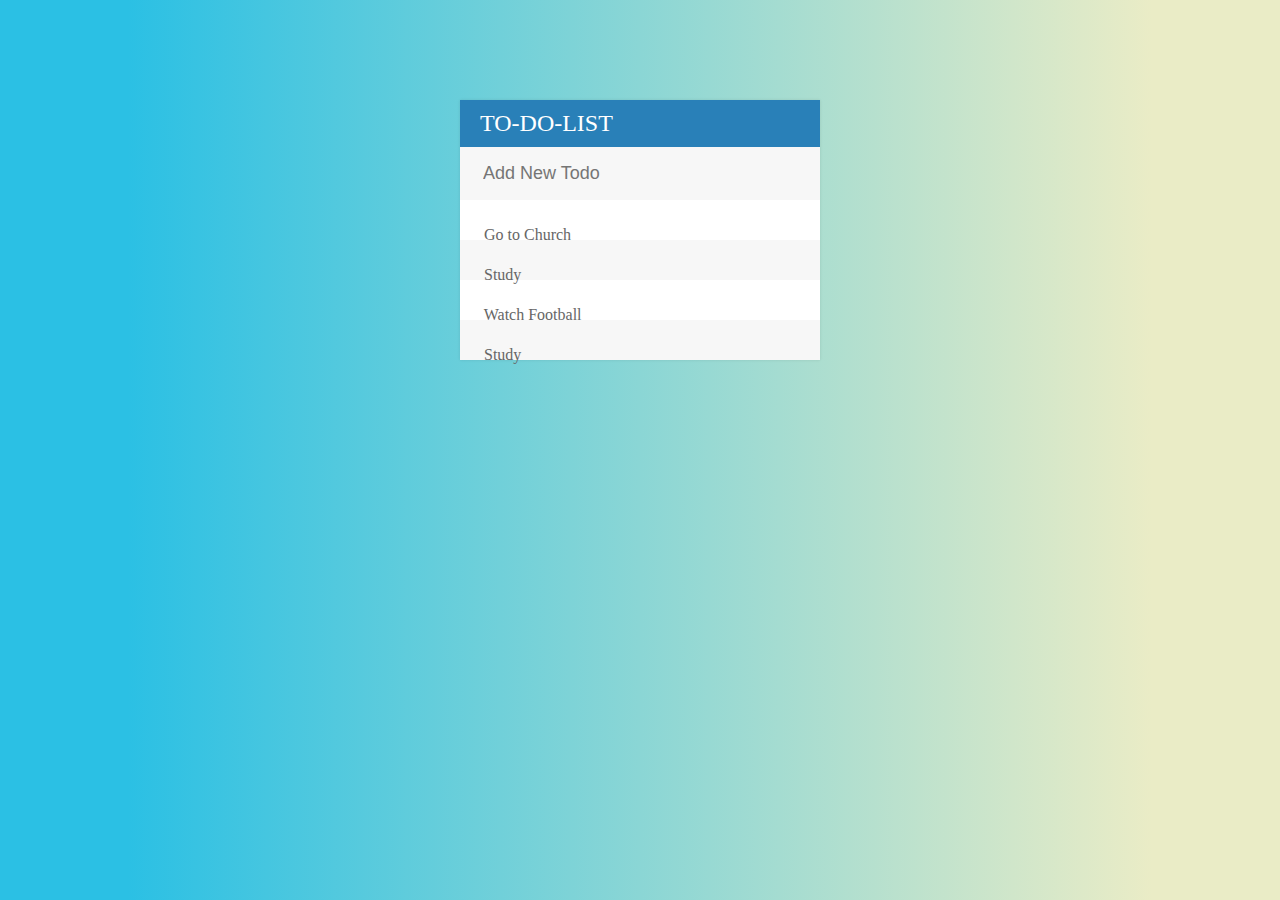
<file: TODO LIST APP/index.html>
<!DOCTYPE html>
<html lang="en">
<head>
    <meta charset="UTF-8">
    <meta name="viewport" content="width=device-width, initial-scale=1.0">
    <meta http-equiv="X-UA-Compatible" content="ie=edge">
    <title>TodoList App</title>
    <link rel="stylesheet" href="assets/css/todo.css">
    <link rel="stylesheet" href="https://use.fontawesome.com/releases/v5.5.0/css/all.css" integrity="sha384-B4dIYHKNBt8Bc12p+WXckhzcICo0wtJAoU8YZTY5qE0Id1GSseTk6S+L3BlXeVIU" crossorigin="anonymous">
    <script src="assets/js/lib/jquery-3.3.1.min.js"></script>
</head>
<body>
    <div id="container">
        <h1>To-Do-List<i class="fa fa-plus"></i></h1>
        <input type="text" placeholder="Add New Todo">
        <ul>
            <li><span><i class="fa fa-trash"></i></span> Go to Church </li>
            <li><span><i class="fa fa-trash"></i></span> Study </li>
            <li><span><i class="fa fa-trash"></i></span> Watch Football </li>
            <li><span><i class="fa fa-trash"></i></span> Study </li>
        </ul>
    </div>


    <script src="assets/js/todos.js"></script>
</body>
</html>
</file>
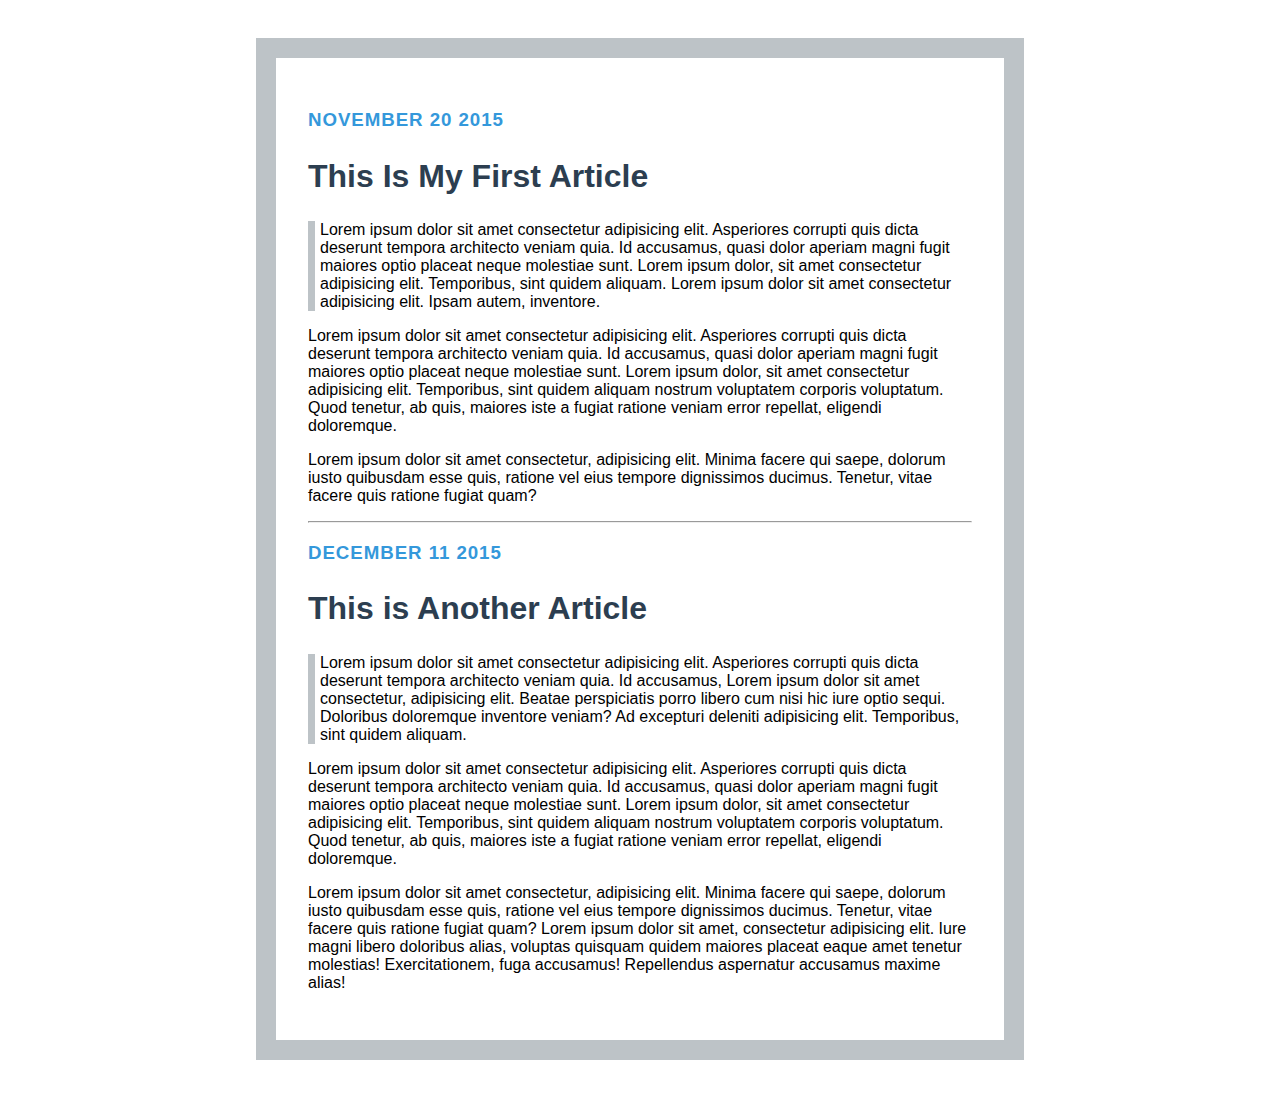
<file: Blog/blogExercise.html>
<!DOCTYPE html>
<html lang="en">
<head>
    <meta charset="UTF-8">
    <meta name="viewport" content="width=device-width, initial-scale=1.0">
    <meta http-equiv="X-UA-Compatible" content="ie=edge">
    <title>Blog Exercise</title>
    <link rel="stylesheet" href="blog.css">
</head>
<body>
    <h3 class="date">November 20 2015</h3>
    <h2>This Is My First Article</h2>
    <p class="first-paragraph">Lorem ipsum dolor sit amet consectetur adipisicing elit. Asperiores corrupti quis dicta deserunt tempora architecto veniam quia. Id accusamus, quasi dolor aperiam magni fugit maiores optio placeat neque molestiae sunt. Lorem ipsum dolor, sit amet consectetur adipisicing elit. Temporibus, sint quidem aliquam. Lorem ipsum dolor sit amet consectetur adipisicing elit. Ipsam autem, inventore.</p>
    <p>Lorem ipsum dolor sit amet consectetur adipisicing elit. Asperiores corrupti quis dicta deserunt tempora architecto veniam quia. Id accusamus, quasi dolor aperiam magni fugit maiores optio placeat neque molestiae sunt. Lorem ipsum dolor, sit amet consectetur adipisicing elit. Temporibus, sint quidem aliquam nostrum voluptatem corporis voluptatum. Quod tenetur, ab quis, maiores iste a fugiat ratione veniam error repellat, eligendi doloremque.</p>
    <p>Lorem ipsum dolor sit amet consectetur, adipisicing elit. Minima facere qui saepe, dolorum iusto quibusdam esse quis, ratione vel eius tempore dignissimos ducimus. Tenetur, vitae facere quis ratione fugiat quam?</p>
    <hr>

    <h3 class="date">December 11 2015</h3>
    <h2>This is Another Article</h2>
    <p class="first-paragraph">Lorem ipsum dolor sit amet consectetur adipisicing elit. Asperiores corrupti quis dicta deserunt tempora architecto veniam quia. Id accusamus, Lorem ipsum dolor sit amet consectetur, adipisicing elit. Beatae perspiciatis porro libero cum nisi hic iure optio sequi. Doloribus doloremque inventore veniam? Ad excepturi deleniti adipisicing elit. Temporibus, sint quidem aliquam.</p>
    <p>Lorem ipsum dolor sit amet consectetur adipisicing elit. Asperiores corrupti quis dicta deserunt tempora architecto veniam quia. Id accusamus, quasi dolor aperiam magni fugit maiores optio placeat neque molestiae sunt. Lorem ipsum dolor, sit amet consectetur adipisicing elit. Temporibus, sint quidem aliquam nostrum voluptatem corporis voluptatum. Quod tenetur, ab quis, maiores iste a fugiat ratione veniam error repellat, eligendi doloremque.</p>
    <p>Lorem ipsum dolor sit amet consectetur, adipisicing elit. Minima facere qui saepe, dolorum iusto quibusdam esse quis, ratione vel eius tempore dignissimos ducimus. Tenetur, vitae facere quis ratione fugiat quam? Lorem ipsum dolor sit amet, consectetur adipisicing elit. Iure magni libero doloribus alias, voluptas quisquam quidem maiores placeat eaque amet tenetur molestias! Exercitationem, fuga accusamus! Repellendus aspernatur accusamus maxime alias! </p>

</body>
</html>
</file>
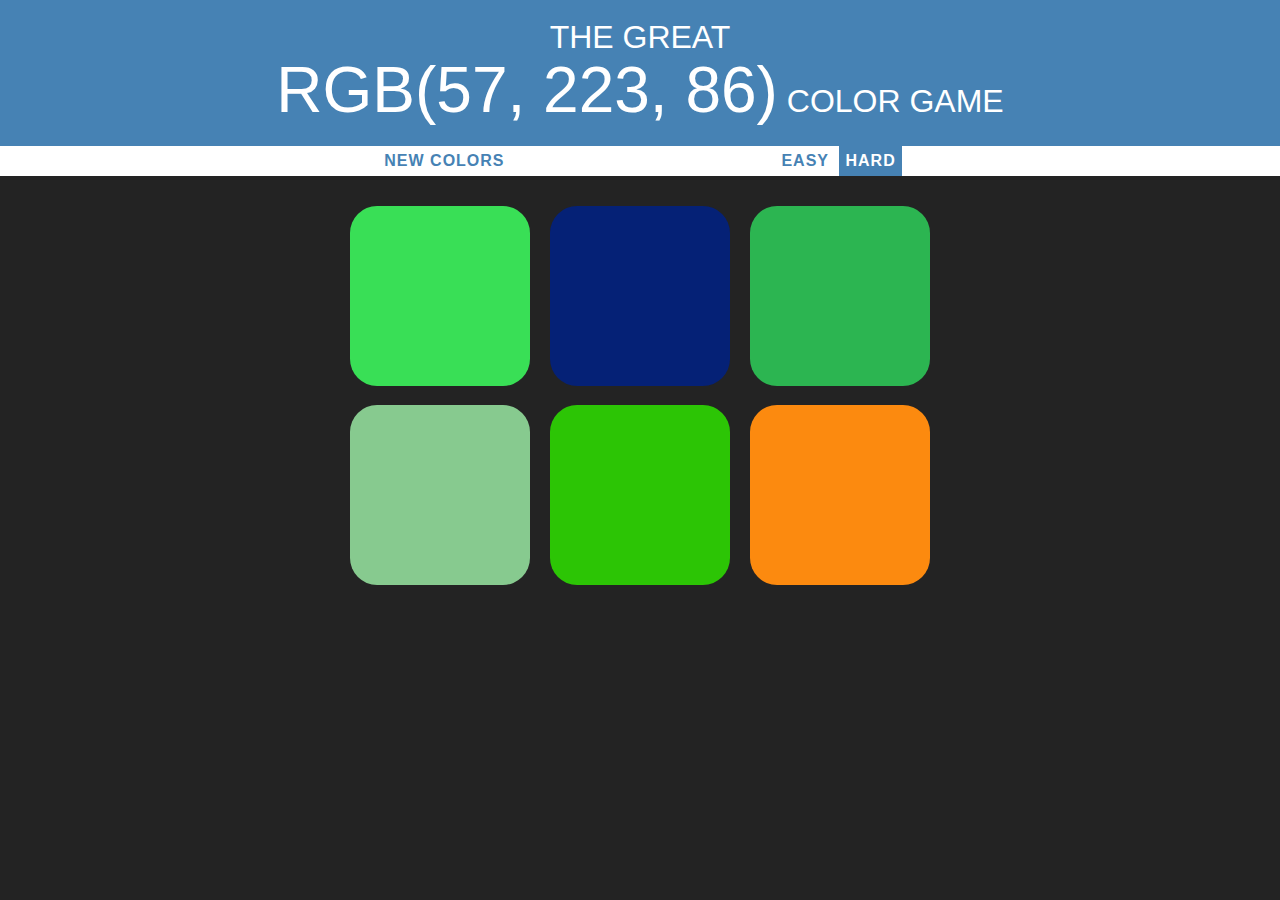
<file: COLOR GAME/color.html>
<!DOCTYPE html>
<html lang="en">
<head>
    <meta charset="UTF-8">
    <meta name="viewport" content="width=device-width, initial-scale=1.0">
    <meta http-equiv="X-UA-Compatible" content="ie=edge">
    <title>Color Gamet</title>
    <link rel="stylesheet" href="color.css">
</head>
<body>
    <h1>The Great 
        <br>
        <span id="colorDisplay">RGB</span> Color Game
    </h1>

    <div id="stripe">
        <button id="reset">New Colors</button>
        <span id="message"></span>
        <button id="easyBtn">Easy</button>
        <button id="hardBtn" class="selected">Hard</button>
    </div>
    <div id="container">
        <div class="square"></div>
        <div class="square"></div>
        <div class="square"></div>
        <div class="square"></div>
        <div class="square"></div>
        <div class="square"></div>
    </div>
    

    <script src="color.js"></script>
</body>
</html>
</file>
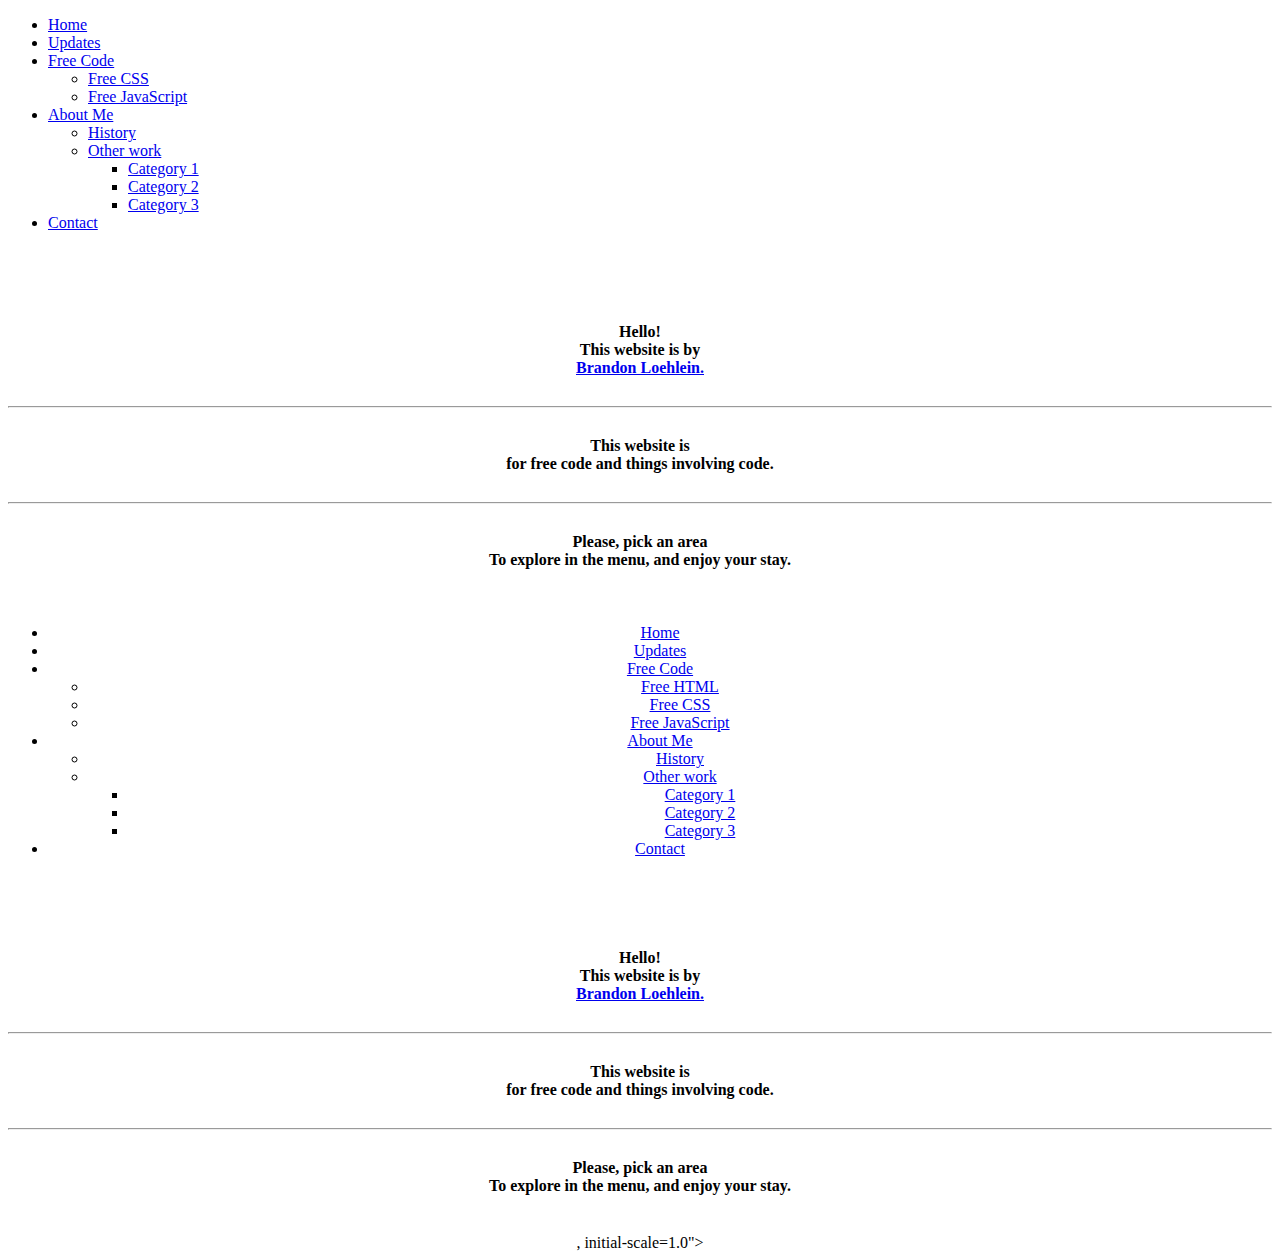
<file: TODO LIST APP/assets/hover.html>
<!DOCTYPE html>
<html lang="en">
<head>
    <meta charset="UTF-8">
    <meta name="viewport" content="width=<body>
        <nav id="primary_nav_wrap">
      <ul>
        <li class="current-menu-item"><a href="index.html">Home</a></li>
        <li><a href="#">Updates</a>
        <li><a href="freecode.html">Free Code</a>
          <ul>
            <li><a href="freecss.html">Free CSS</a></li>
            <li><a href="freejava.html">Free JavaScript</a></li>
          </ul>
        </li>
        <li><a href="#">About Me</a>
          <ul>
            <li class="dir"><a href="history.html">History</a></li>
            <li class="dir"><a href="other.html">Other work</a>
      
              <ul>
                <li><a href="#">Category 1</a></li>
                <li><a href="#">Category 2</a></li>
                <li><a href="#">Category 3</a></li>
                
              </ul>
            </li>
      <!--
            <li><a href="#">Sub Menu 3</a></li>
            <li><a href="#">Sub Menu 4</a></li>
            <li><a href="#">Sub Menu 5</a></li>
      -->
          </ul>
        </li>
      <!--
        <li><a href="#">Menu 4</a></li>
        <li><a href="#">Menu 5</a></li>
        <li><a href="#">Menu 6</a></li>
      -->
        <li><a href="#">Contact</a></li>
      </ul>
      </nav>
          <center>
      <br><br><br><br>
      <table>
      <tr>
      <th> <div> Hello! <br>
                  This website is by <br>
                  <a href="#">Brandon Loehlein.</a></div> </th>
      </tr>
      </table>
      <br>
      <hr class="small">
      <br>
      <table>
      <tr>
      
          <th> <div> This website is <br>
                  for free code and things involving code.<br>
                  </div> </th>
      
      </tr>
      </table>
      <br>
      <hr class="small">
      <br>
      <table>
      <tr>
      
          <th> <div> Please, pick an area <br>
                      To explore in the menu, and enjoy your stay.
                  </div> </th>
      
      </tr>
      </table>
      <br><br>
      
      
      </body>
      <body>
        <nav id="primary_nav_wrap">
      <ul>
        <li class="current-menu-item"><a href="index.html">Home</a></li>
        <li><a href="#">Updates</a>
        <li><a href="freecode.html">Free Code</a>
          <ul>
            <li><a href="freehtml.html">Free HTML</a></li>
            <li><a href="freecss.html">Free CSS</a></li>
            <li><a href="freejava.html">Free JavaScript</a></li>
          </ul>
        </li>
        <li><a href="#">About Me</a>
          <ul>
            <li class="dir"><a href="history.html">History</a></li>
            <li class="dir"><a href="other.html">Other work</a>
      
              <ul>
                <li><a href="#">Category 1</a></li>
                <li><a href="#">Category 2</a></li>
                <li><a href="#">Category 3</a></li>
                
              </ul>
            </li>
      <!--
            <li><a href="#">Sub Menu 3</a></li>
            <li><a href="#">Sub Menu 4</a></li>
            <li><a href="#">Sub Menu 5</a></li>
      -->
          </ul>
        </li>
      <!--
        <li><a href="#">Menu 4</a></li>
        <li><a href="#">Menu 5</a></li>
        <li><a href="#">Menu 6</a></li>
      -->
        <li><a href="#">Contact</a></li>
      </ul>
      </nav>
          <center>
      <br><br><br><br>
      <table>
      <tr>
      <th> <div> Hello! <br>
                  This website is by <br>
                  <a href="#">Brandon Loehlein.</a></div> </th>
      </tr>
      </table>
      <br>
      <hr class="small">
      <br>
      <table>
      <tr>
      
          <th> <div> This website is <br>
                  for free code and things involving code.<br>
                  </div> </th>
      
      </tr>
      </table>
      <br>
      <hr class="small">
      <br>
      <table>
      <tr>
      
          <th> <div> Please, pick an area <br>
                      To explore in the menu, and enjoy your stay.
                  </div> </th>
      
      </tr>
      </table>
      <br><br>
      
      
      </body>
        , initial-scale=1.0">
    <meta http-equiv="X-UA-Compatible" content="ie=edge">
    <title>Document</title>
</head>
<body>
    
</body>
</html>
</file>
<file: TODO LIST APP/assets/css/todo.css>
body {
    font-family: 'Times New Roman', Times, serif;
    background: linear-gradient(90deg, #2BC0E4 10%, #EAECC6 90%);
}
h1 {
    background: #2980b8;
    color: white;
    margin: 0;
    padding: 10px 20px;
    text-transform: uppercase;
    font-size: 24px;
    font-weight: normal;
}

.fa-plus {
    float: right;
}

ul {
    list-style: none;
    margin: 0px;
    padding: 0px;
}

li {
    background: #fff;
    height: 40px;
    line-height: 40px;
    color: #666;
}

li:nth-child(2n){
    background: #f7f7f7;
}

input {
    font-size: 18px;
    color: #2980b9;
    background: #f7f7f7;
    width: 100%;
    padding: 13px 13px 13px 20px;
    box-sizing: border-box;
    border: 3px solid rgba(0, 0, 0, 0);
}
input:focus{
    background: #fff;
    border: 3px solid #2980b9;
    outline: none;
}

span {
    background: #e74c3c;
    height: 40px;
    margin-right: 20px;
    text-align: center;
    color: white;
    width: 0px;
    display: inline-block;
    transition: 0.2s linear;
    opacity: 0;
}

li:hover span {
    width: 40px;
    opacity: 1.0;

}

#container {
    width: 360px;
    margin: 100px auto;
    background: #f7f7f7;
    box-shadow: 0 0 3px rgba(0, 0, 0, 0.1); 
}

.completed {
    color: gray;
    text-decoration: line-through;
}
</file>
<file: Blog/blog.css>
/* 
border color: #bdc3c7
date color: #3498db 
h2 color #2c3e50
font: source sans pro*/

body{
    
    margin: 3% 20%;
    border: 20px solid #bdc3c7;
    
    font-family: 'Segoe UI', Tahoma, Geneva, Verdana, sans-serif;
    padding: 2em; 
}

.date {
    color: #3498db;
    text-transform: uppercase;
    letter-spacing: 0.05em;
}

h2 {
    font-weight: 800;
    color: #2c3e50;
    font-size: 2.0rem;
}
.first-paragraph {
    border-left: 7px solid #bdc3c7;
    padding-left: 5px;
}
</file>
<file: COLOR GAME/color.css>
body {
    background-color: #232323;
    margin: 0;
    font-family: 'Segoe UI', Tahoma, Geneva, Verdana, sans-serif;
}

.square {
    width: 30%;
    background: purple;
    padding-bottom: 30%;
    float: left;
    margin: 1.66%;
    border-radius: 15%;
    transition: background 0.6s;
    -webkit-transition:  background 0.6s;
    -moz-transition:  background 0.6s;
}

#container {
    margin: 20px auto;
    max-width: 600px;
}

h1{
    color: white;
    text-align: center;
    background: steelblue;
    margin: 0;
    font-weight: normal;
    text-transform: uppercase;
    line-height: 1.1;
    padding: 20px 0;
}

#colorDisplay {
    font-size: 200%;
}

#message {
    display: inline-block;
    width: 20%;
}

#stripe {
    background: white;
    height: 30px;
    text-align: center;
    color: black;
}

.selected {
    background: steelblue;
    color: white;
}

button {
    border: none;
    background: none;
    text-transform: uppercase;
    height: 100%;
    font-weight: 700;
    color: steelblue;
    letter-spacing: 1px;
    font-size: inherit;
    transition: all 0.3s;
}

button:hover {
    color: white;
    background: steelblue; 
}

/* button:active {
    background: steelblue;
} */
</file>
